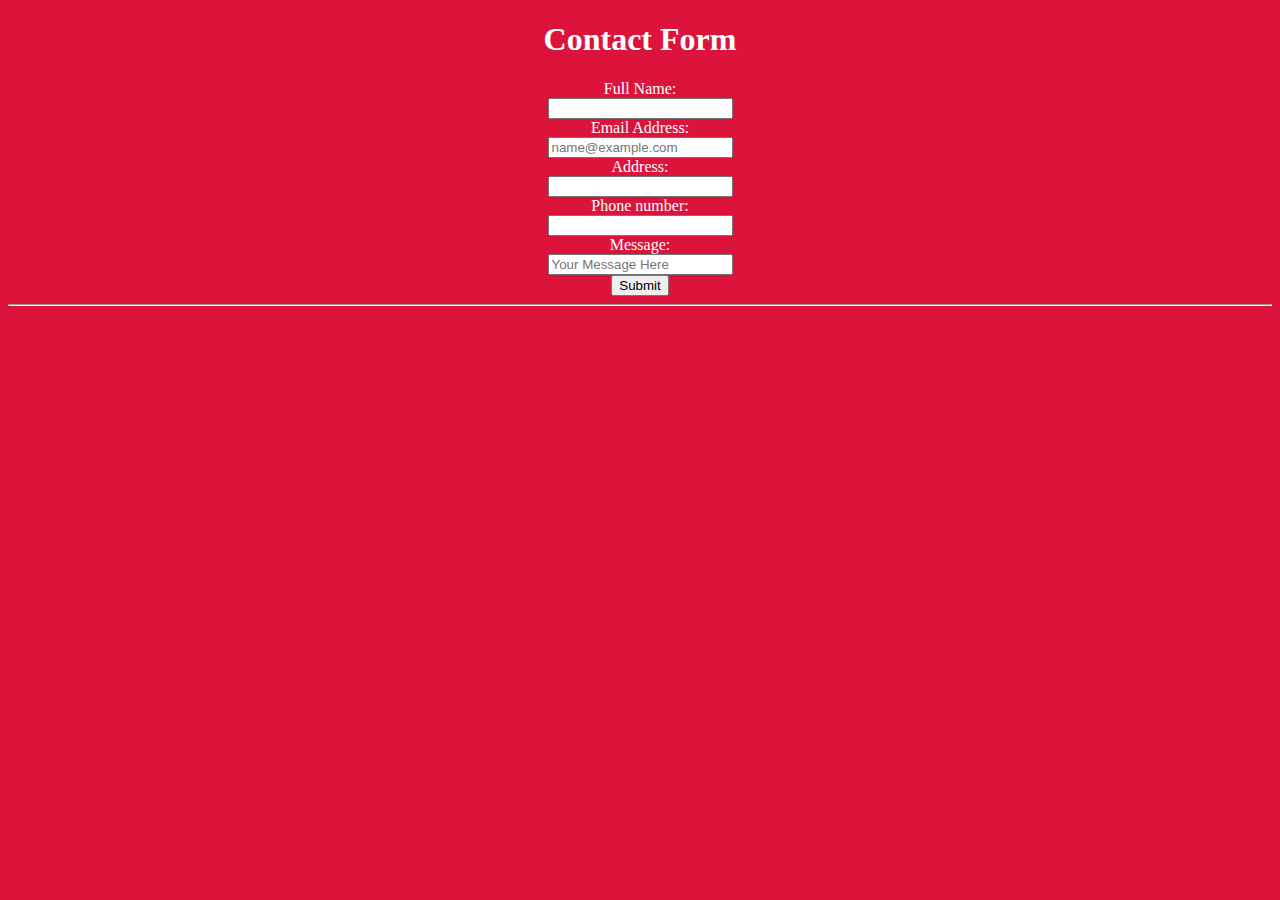
<file: index.html>
<!doctype html>
<html lang="en">
<head>
    <meta charset="UTF-8">
    <meta http-equiv="X-UA-Compatible" content="IE=edge">
    <meta name="viewport" content="width=device-width, initial-scale=1.0">
    <title>FITP</title>
</head>
<body style="text-align: center; background-color: crimson; color: white;">
    <h1>Contact Form</h1>
    <form action="" method="GET">
        <label for="fullname"></label>Full Name: <br>
        <input type="text" id="fullname" name="fullname"> <br>

        <label for="email"></label>Email Address: <br>
        <input type="email" id="email" name="email" placeholder="name@example.com"> <br>

        <label for="address"></label>Address: <br>
        <input type="text" id="address" name="address"> <br>

        <label for="number"></label>Phone number: <br>
        <input type="number" id="number" name="number"> <br>

        <label for="msg"></label>Message: <br>
        <input type="text" id="fullname" name="fullname" placeholder="Your Message Here"> <br>

        <input type="submit" value="Submit">

        <hr>

    </form>
</body>
</html>
</file>
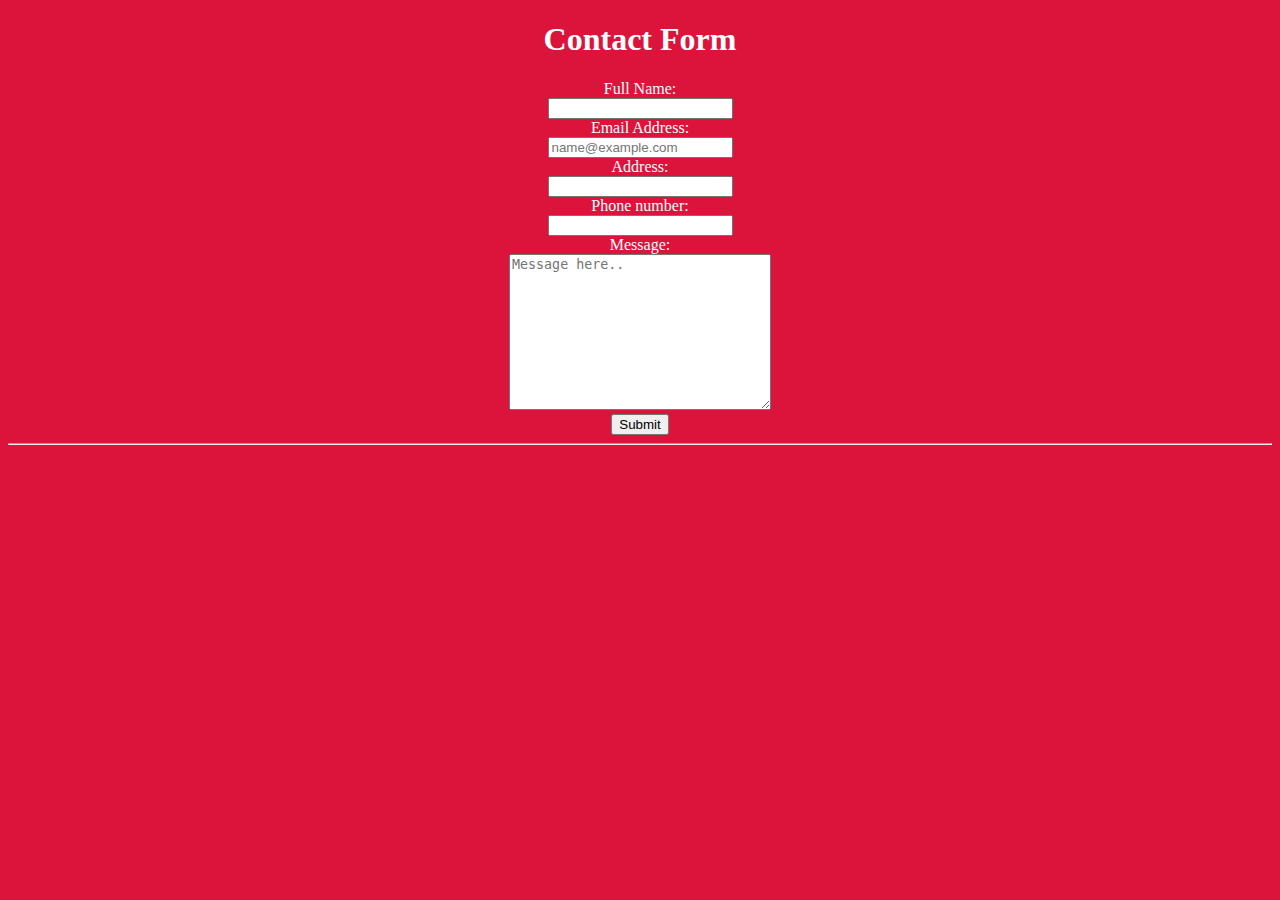
<file: contact_form.html>
<!doctype html>
<html lang="en">
<head>
    <meta charset="UTF-8">
    <meta http-equiv="X-UA-Compatible" content="IE=edge">
    <meta name="viewport" content="width=device-width, initial-scale=1.0">
    <title>Contact Form</title>
</head>
<body style="text-align: center; background-color: crimson; color: white;">
    <h1>Contact Form</h1>
    <form action="" method="GET">
        <label for="fullname"></label>Full Name: <br>
        <input type="text" id="fullname" name="fullname"> <br>

        <label for="email"></label>Email Address: <br>
        <input type="email" id="email" name="email" placeholder="name@example.com"> <br>

        <label for="address"></label>Address: <br>
        <input type="text" id="address" name="address"> <br>

        <label for="number"></label>Phone number: <br>
        <input type="number" id="number" name="number"> <br>

        <label for="msg"></label>Message: <br>
        <textarea name="msg" id="msg" cols="30" rows="10" placeholder="Message here.."></textarea> <br>

        <input type="submit" value="Submit">

        <hr>

    </form>
</body>
</html>
</file>
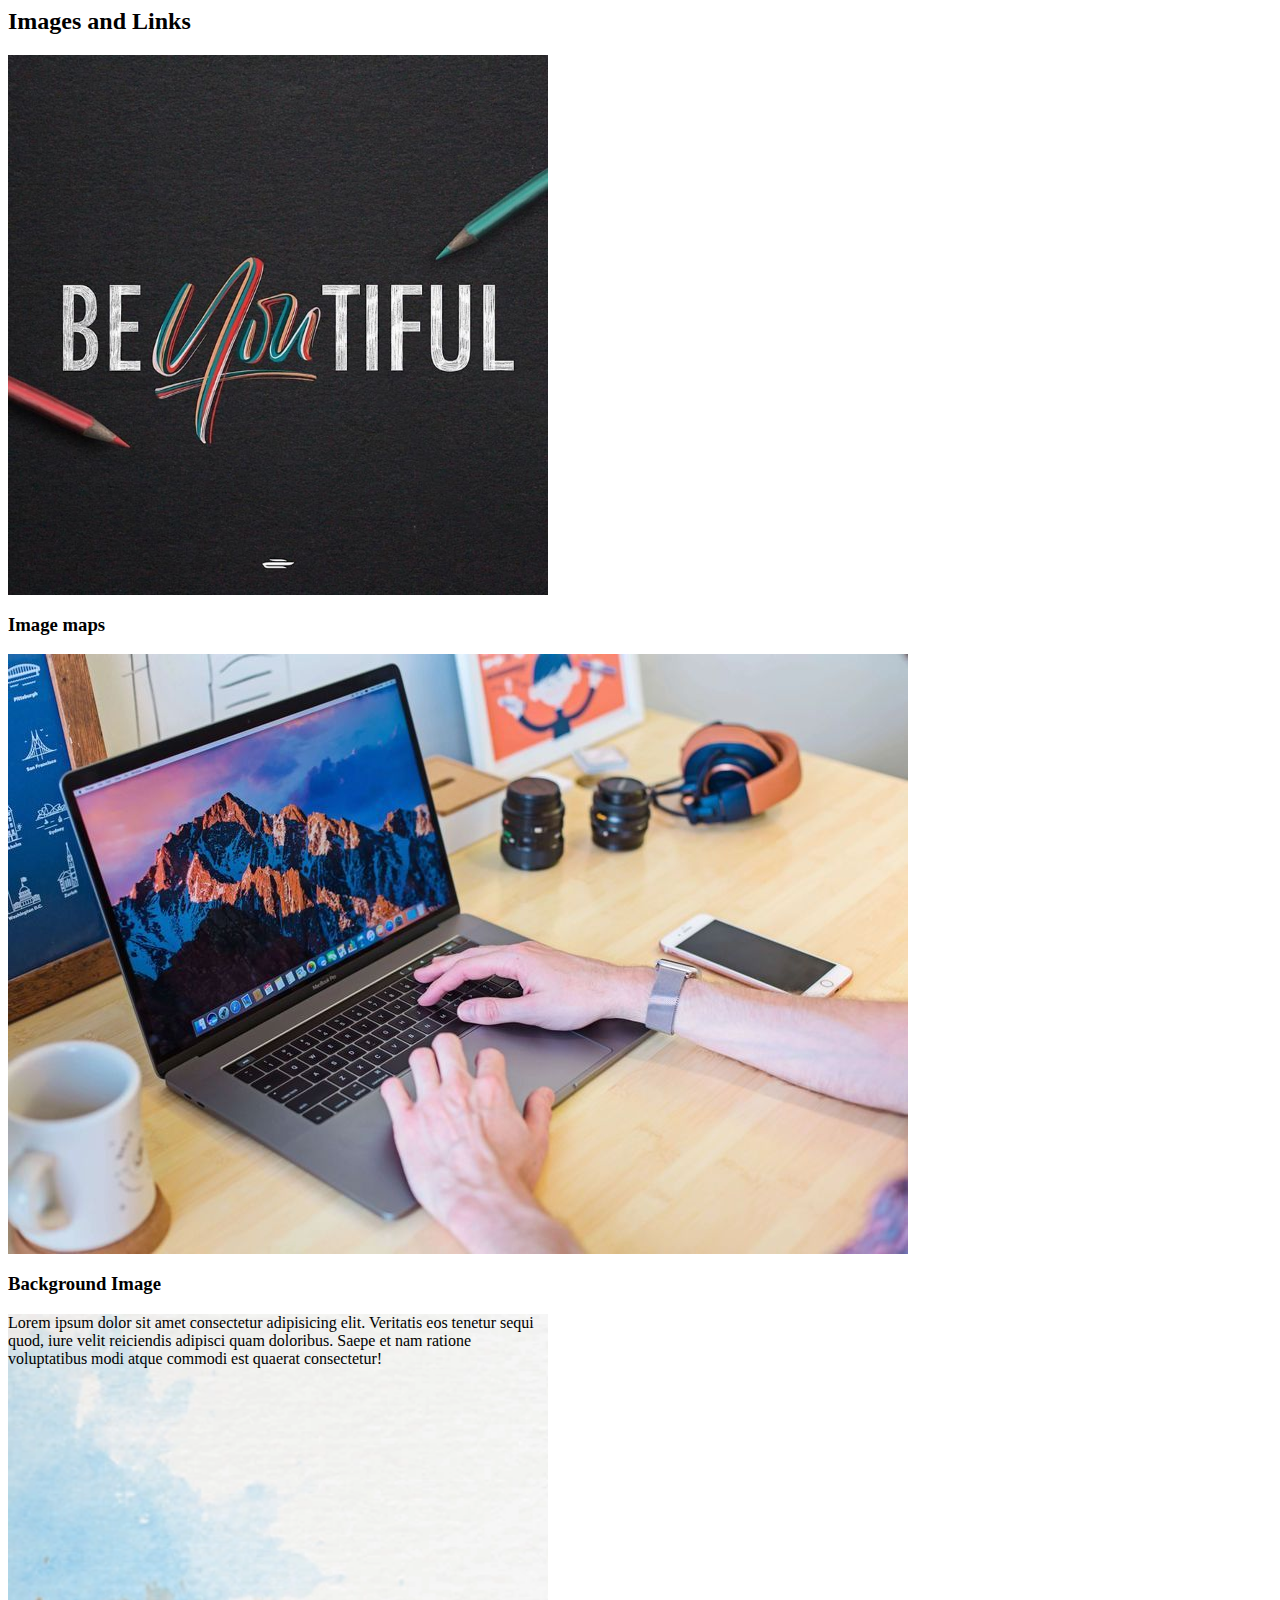
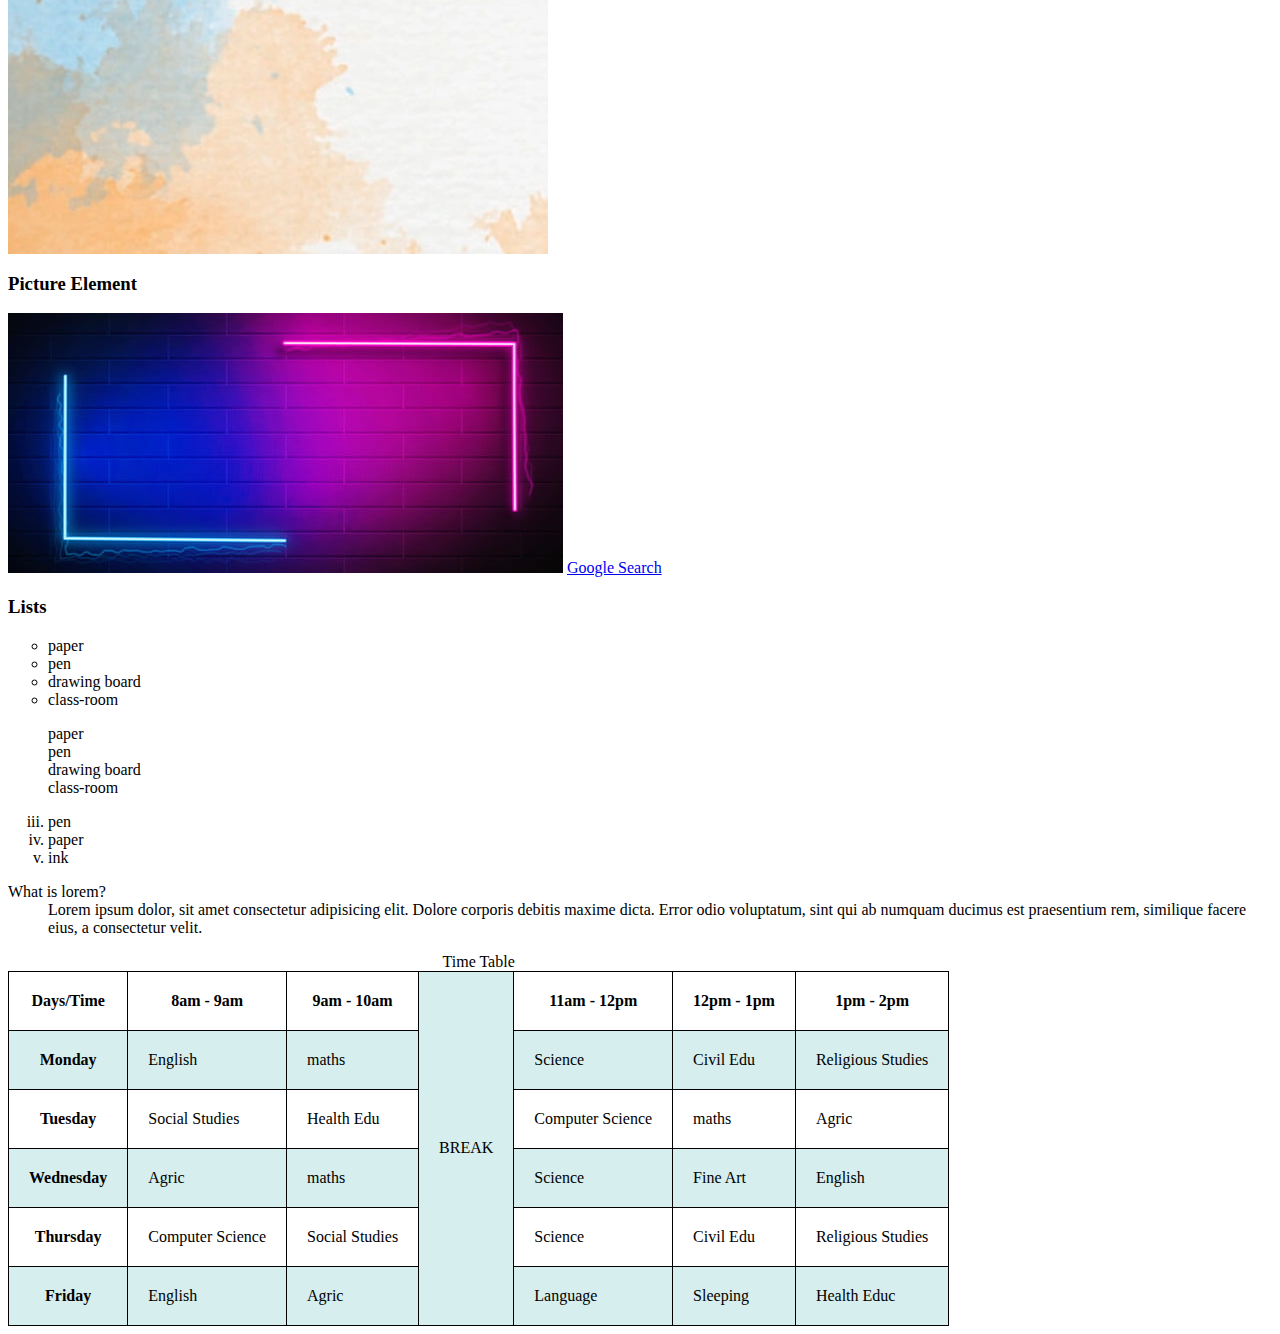
<file: FITP_17.html>
<html lang="en">
<head>
    <meta charset="UTF-8">
    <meta http-equiv="X-UA-Compatible" content="IE=edge">
    <meta name="viewport" content="width=device-width, initial-scale=1.0">
    <style>
        table, th, td{
            border: 1px solid black;
            border-collapse: collapse;
            padding: 20px;
        }
        tr:nth-child(even){
            background-color: #D6EEEE;
        }
    </style>
    <title>HTML5 Tags</title>
</head>
<body>
    <!--FITP-55: Working with Images-->
    <h2>Images and Links</h2>
    
    <img src="img/img_1.jpg" alt="art design" width="540" height="540">
    
    <h3>Image maps</h3>
    <img src="img/img_2.jpg" alt="study" usemap="#study">

    <map name="study">
        <area shape="poly" coords="50,122,105,287,158,426,277,502,385,564,561,441,675,352,540,290,450,250,424,153,386,11" href="img/laptop.jpg" alt="laptop" target="_blank">
        <area shape="circle" coords="720,113,50" href="img/beats.jpg" alt="head-phones" target="_blank">
        <area shape="rect" coords="5,405,151,579" href="img/coffee.jpg" alt="coffee-cup" target="_blank">
        <area shape="rect" coords="654,291,843,317" href="img/phone.jpeg" alt="phone" target="_blank">
    </map>

    <h3>Background Image</h3>
    <div style="background-image: url('img/bg_1.jpg'); background-size: cover; width: 540px; height: 540px;"> 
        Lorem ipsum dolor sit amet consectetur adipisicing elit. Veritatis eos tenetur sequi quod, iure velit reiciendis adipisci quam doloribus. Saepe et nam ratione voluptatibus modi atque commodi est quaerat consectetur!
    </div>

    <h3>Picture Element</h3>
    <picture>
        <source media="(min-width: 640px)" srcset="img/img_3.jpg">
        <img src="img/img_4.jpg" alt="colored">
    </picture>
    
    <a href="https://www.google.com" target="_blank">Google Search</a>

    <!--FITP-56: Lists-->
    <h3>Lists</h3>
    <ul style="list-style-type: circle;">
        <li>paper</li>
        <li>pen</li>
        <li>drawing board</li>
        <li>class-room</li>
    </ul>

    <ul style="list-style-type: none;">
        <li>paper</li>
        <li>pen</li>
        <li>drawing board</li>
        <li>class-room</li>
    </ul>

    <ol type="i" start="3">
        <li>pen</li>
        <li>paper</li>
        <li>ink</li>
    </ol>

    <dl>
        <dt>What is lorem?</dt>
        <dd>Lorem ipsum dolor, sit amet consectetur adipisicing elit. Dolore corporis debitis maxime dicta. Error odio voluptatum, sint qui ab numquam ducimus est praesentium rem, similique facere eius, a consectetur velit.</dd>
    </dl>

    <!--Tables-->
    <table>
        <colgroup>
            <col span="3">
            <col span="1" style="background-color: #D6EEEE;"> 
        </colgroup>
        <caption>Time Table</caption>
        <tr>
            <th>Days/Time</th>
            <th>8am - 9am</th>
            <th>9am - 10am</th>
            <td rowspan="6">BREAK</td>
            <th>11am - 12pm</th>
            <th>12pm - 1pm</th>
            <th>1pm - 2pm</th>
        </tr>

        
        <tr>
            <th>Monday</th>
            <td>English</td>
            <td>maths</td>
            
            <td>Science</td>
            <td>Civil Edu</td>
            <td>Religious Studies</td>
        </tr>

        <tr>
            <th>Tuesday</th>
            <td>Social Studies</td>
            <td>Health Edu</td>
            
            <td>Computer Science</td>
            <td>maths</td>
            <td>Agric</td>
        </tr>

        <tr>
            <th>Wednesday</th>
            <td>Agric</td>
            <td>maths</td>
            
            <td>Science</td>
            <td>Fine Art</td>
            <td>English</td>
        </tr>

        <tr>
            <th>Thursday</th>
            <td>Computer Science</td>
            <td>Social Studies </td>
            
            <td>Science</td>
            <td>Civil Edu</td>
            <td>Religious Studies</td>
        </tr>

        <tr>
            <th>Friday</th>
            <td>English</td>
            <td>Agric</td>
            
            <td>Language</td>
            <td>Sleeping</td>
            <td>Health Educ</td>
        </tr>

    </table>

</body>
</html>
</file>
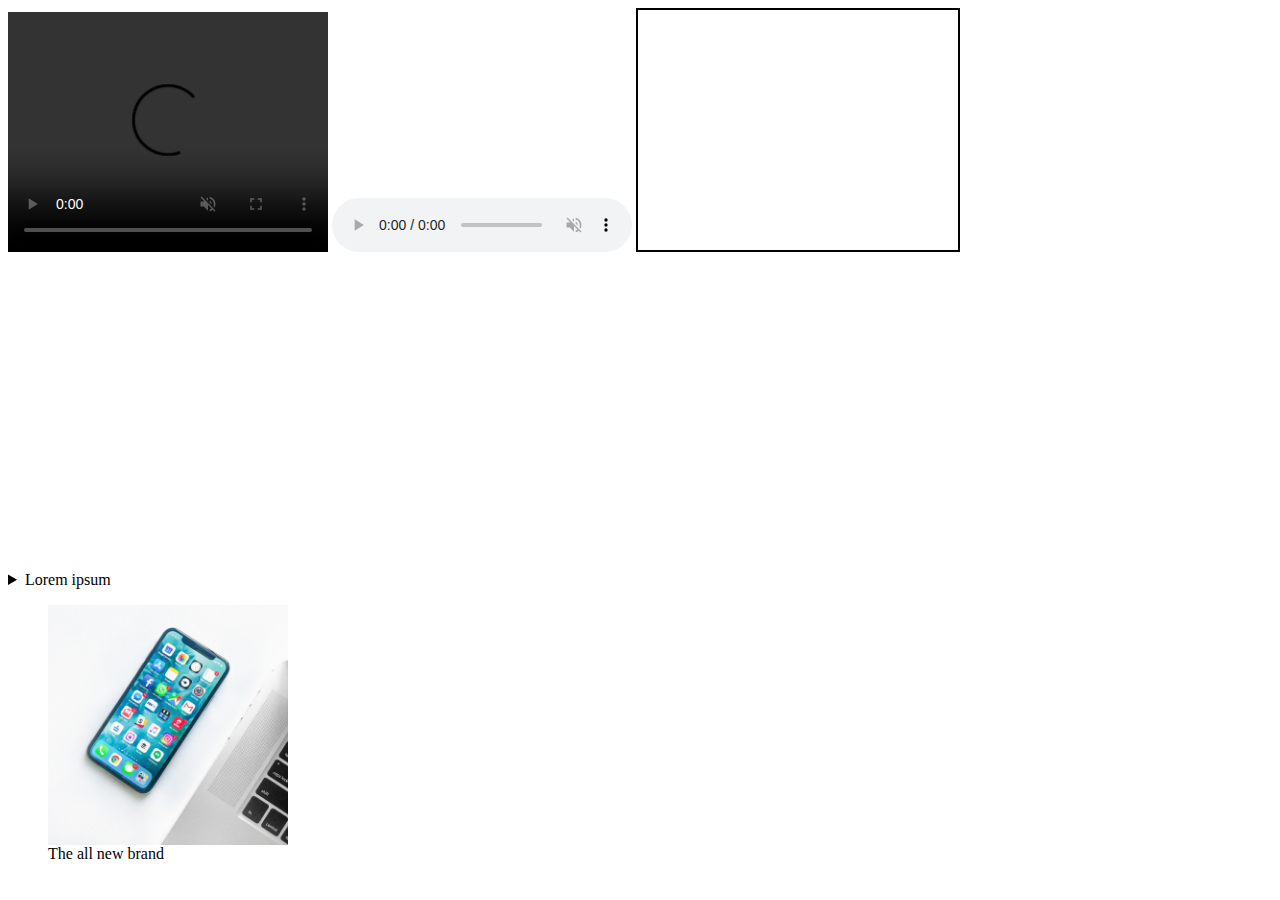
<file: FITP_19.html>
<html lang="en">
<head>
    <meta charset="UTF-8">
    <meta http-equiv="X-UA-Compatible" content="IE=edge">
    <meta name="viewport" content="width=device-width, initial-scale=1.0">
    <title>HTML Media</title>
</head>
<body>

    <!--FITP-61: Media Tags-->
    <video width="320" height="240" controls muted>
        <source src="" type="video/mp4"> 
    </video>

    <audio controls muted>
        <source src="" type="audio/mpeg"> 
    </audio>

    <!--FITP-62: iFrames-->
    <iframe src="https://www.youtube.com" width="320" height="240" style="border: 2px solid black;" title="The frame"></iframe>
    <iframe width="560" height="315" src="https://www.youtube.com/embed/T-UhbAcZd3I" title="YouTube video player" frameborder="0" allow="accelerometer; 
           autoplay; clipboard-write; encrypted-media; gyroscope; picture-in-picture" allowfullscreen></iframe>

    <!--FITP-63: iFrames-->
    <details>
        <summary>Lorem ipsum</summary>
        <strong> Lorem ipsum dolor sit amet consectetur adipisicing elit. Asperiores expedita 
            atque voluptate in ipsa rerum minima omnis cum aut ad dolor commodi consequuntur eveniet, 
            adipisci, earum, vero iste itaque. Sit.</strong>
    </details>

      <!--FITP-64: Figure Tag-->
      <figure>
        <img src="img/phone.jpeg" width="240" height="240" alt="phone">
        <figcaption>The all new brand</figcaption>
    </figure>

</body>
</html>
</file>
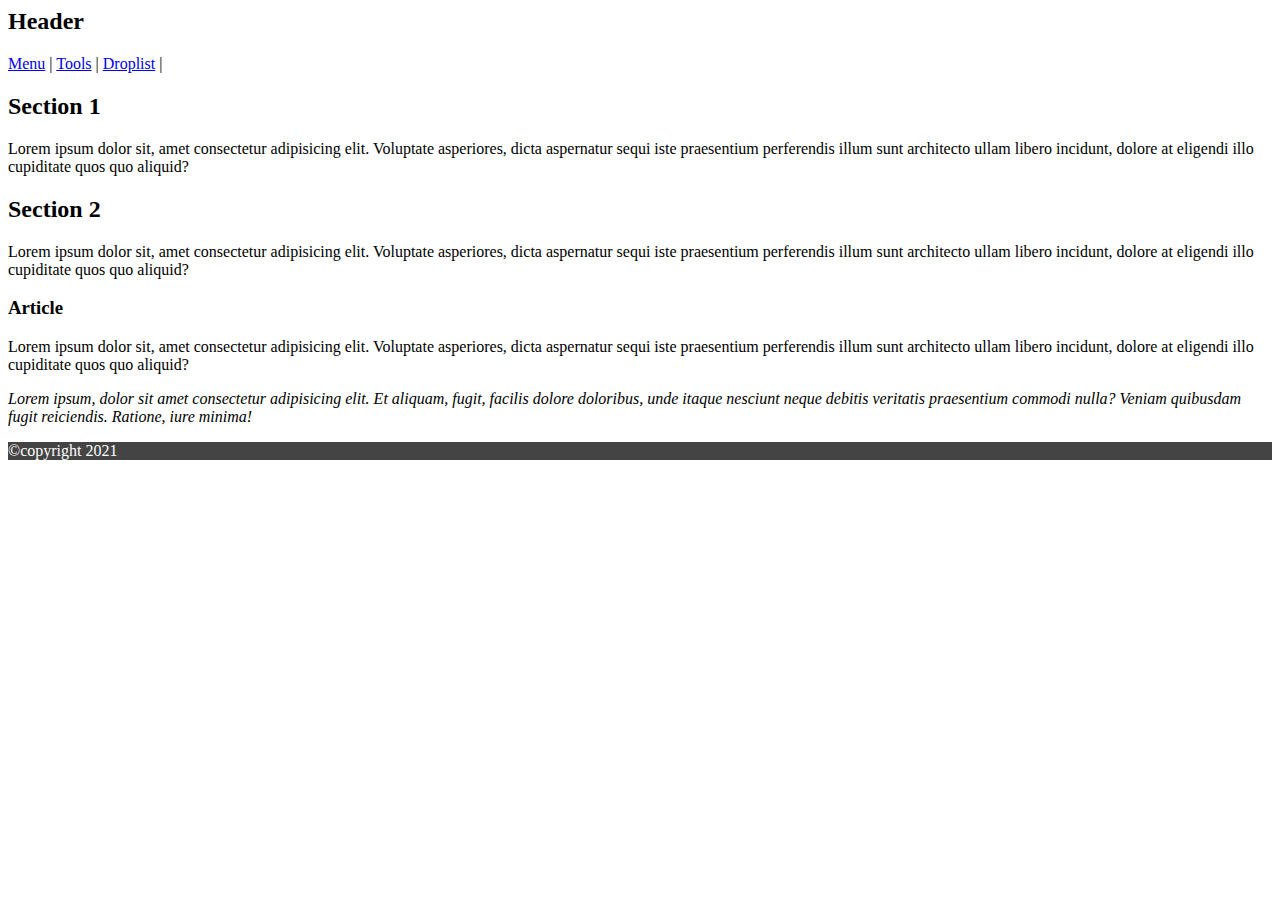
<file: FITP_20.html>
<html lang="en">
<head>
    <meta charset="UTF-8">
    <meta http-equiv="X-UA-Compatible" content="IE=edge">
    <meta name="viewport" content="width=device-width, initial-scale=1.0">
    <title>HTML Website Structure</title>
</head>
<body>
    <header>
        <h2>Header</h2>
    </header>

    <nav>
        <a href="#">Menu</a> |
        <a href="#">Tools</a> |
        <a href="#">Droplist</a> |
    </nav>

    <section>
        <h2>Section 1 </h2>
        <p>Lorem ipsum dolor sit, amet consectetur adipisicing elit. Voluptate asperiores, 
            dicta aspernatur sequi iste praesentium perferendis illum sunt 
            architecto ullam libero incidunt, dolore at eligendi illo cupiditate quos quo aliquid?</p>
    </section>

    <section>
        <h2>Section 2 </h2>
        <p>Lorem ipsum dolor sit, amet consectetur adipisicing elit. Voluptate asperiores, 
            dicta aspernatur sequi iste praesentium perferendis illum sunt 
            architecto ullam libero incidunt, dolore at eligendi illo cupiditate quos quo aliquid?</p>
    </section>

    <article>
        <h3>Article</h3>
        <p>Lorem ipsum dolor sit, amet consectetur adipisicing elit. Voluptate asperiores, 
            dicta aspernatur sequi iste praesentium perferendis illum sunt 
            architecto ullam libero incidunt, dolore at eligendi illo cupiditate quos quo aliquid?</p>
    </article>

    <aside>
        <em>Lorem ipsum, dolor sit amet consectetur adipisicing elit. Et aliquam, fugit, facilis dolore doloribus, 
            unde itaque nesciunt neque debitis veritatis praesentium commodi nulla? 
            Veniam quibusdam fugit reiciendis. Ratione, iure minima!</em>
    </aside>

    <footer style="background-color: #444444; color: white;">
        <p>&copy;copyright 2021</p>
    </footer>
</body>
</html>
</file>
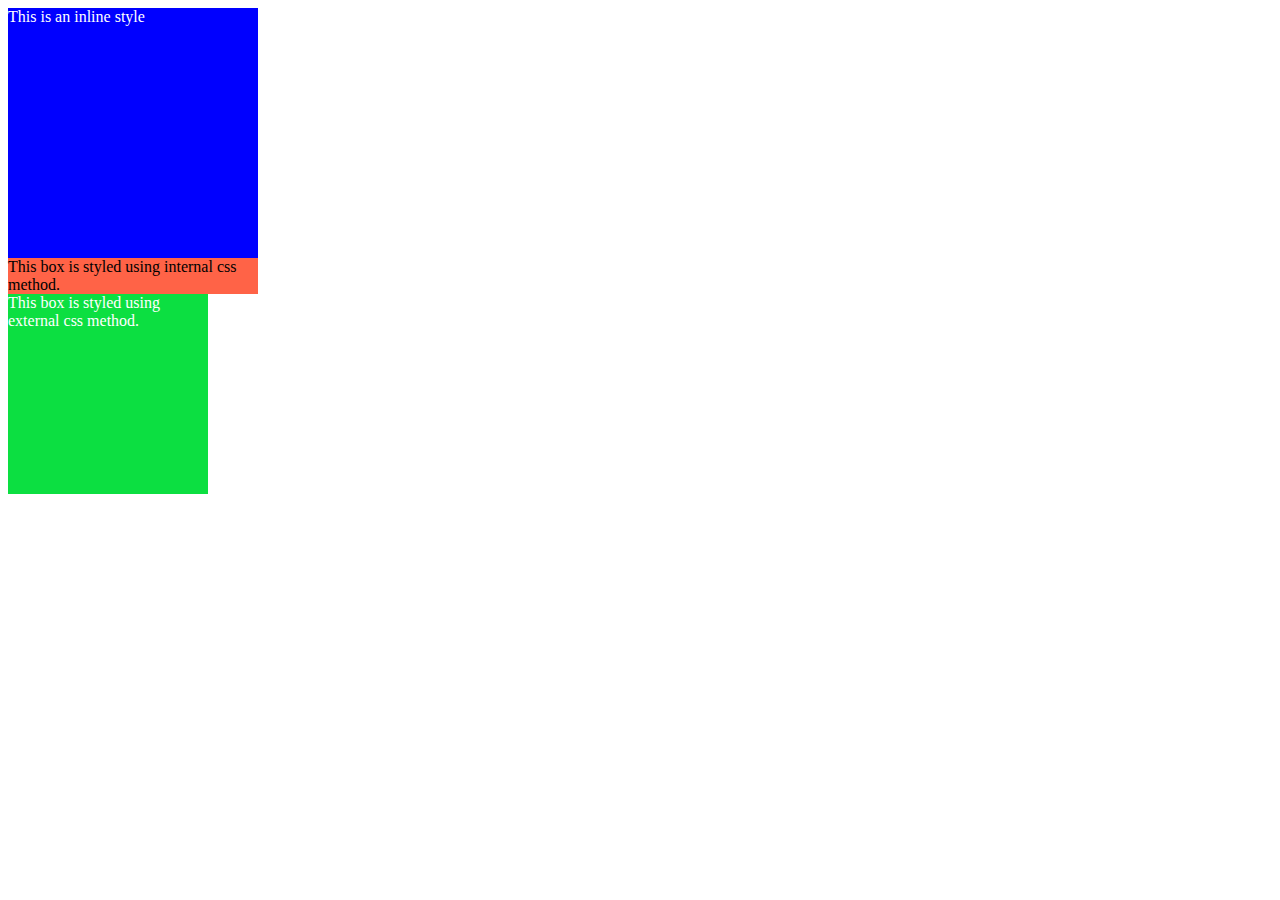
<file: FITP_21.html>
<!DOCTYPE html>
<html lang="en">
<head>
    <style>
        .internal{
            width: 250px;
            background-color: tomato;
        }
    </style>
    <link rel="stylesheet" href="style_21.css">
    <meta charset="UTF-8">
    <meta http-equiv="X-UA-Compatible" content="IE=edge">
    <meta name="viewport" content="width=device-width, initial-scale=1.0">
    <title>Adding CSS</title>
</head>
<body>
    <!--Inline Css -->
    <div style="width: 250px; height: 250px; background-color: blue; color: white;">
        This is an inline style
    </div>
    <!-- internal css  -->
    <div class="internal">
        This box is styled using internal css method.
    </div>
    <!-- external css -->
    <div class="external">
        This box is styled using external css method.
    </div>
</body>
</html>
</file>
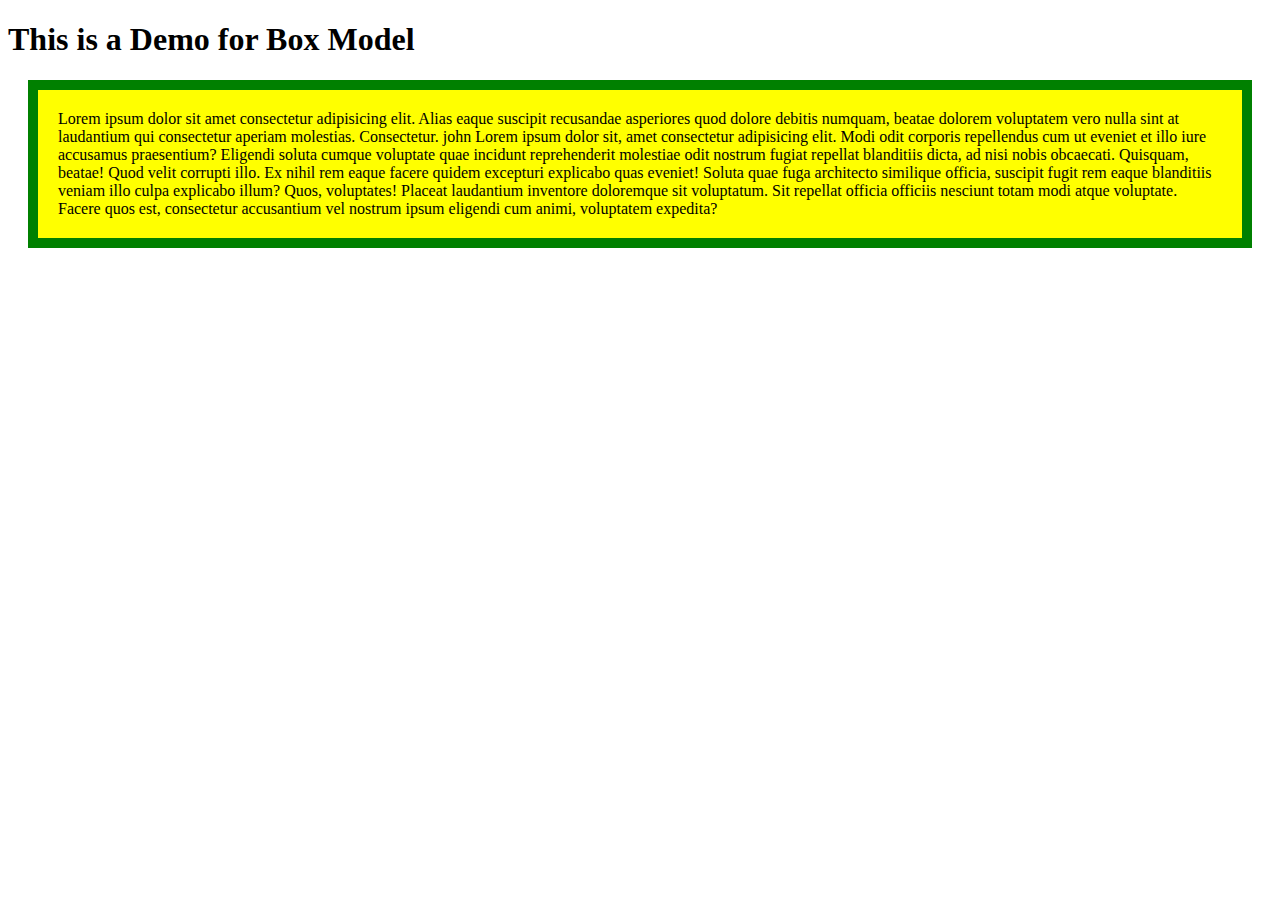
<file: FITP_22.html>
<!DOCTYPE html>
<html lang="en">
<head>
    <style>
        div{
            background-color: yellow;
            border: 10px solid green;
            padding: 20px;
            margin: 20px;
        }
    </style>
    <meta charset="UTF-8">
    <meta http-equiv="X-UA-Compatible" content="IE=edge">
    <meta name="viewport" content="width=device-width, initial-scale=1.0">
    <title>Box Model</title>
</head>
<body>
    <h1>This is a Demo for Box Model</h1>
    <div>
        Lorem ipsum dolor sit amet consectetur adipisicing elit. 
        Alias eaque suscipit recusandae asperiores quod dolore debitis numquam, 
        beatae dolorem voluptatem vero nulla sint at laudantium qui consectetur aperiam molestias. Consectetur.
        john Lorem ipsum dolor sit, amet consectetur adipisicing elit. Modi odit corporis repellendus 
        cum ut eveniet et illo iure accusamus praesentium? Eligendi soluta cumque voluptate quae incidunt 
        reprehenderit molestiae odit nostrum fugiat repellat blanditiis dicta, ad nisi nobis obcaecati. 
        Quisquam, beatae! Quod velit corrupti illo. 
        Ex nihil rem eaque facere quidem excepturi explicabo quas eveniet! Soluta quae fuga architecto similique officia, suscipit fugit rem eaque blanditiis veniam illo culpa explicabo illum? Quos, voluptates! Placeat laudantium inventore doloremque sit voluptatum. 
        Sit repellat officia officiis nesciunt totam modi atque voluptate.
        Facere quos est, consectetur accusantium vel nostrum ipsum eligendi cum animi, voluptatem expedita?
    </div>
</body>
</html>
</file>
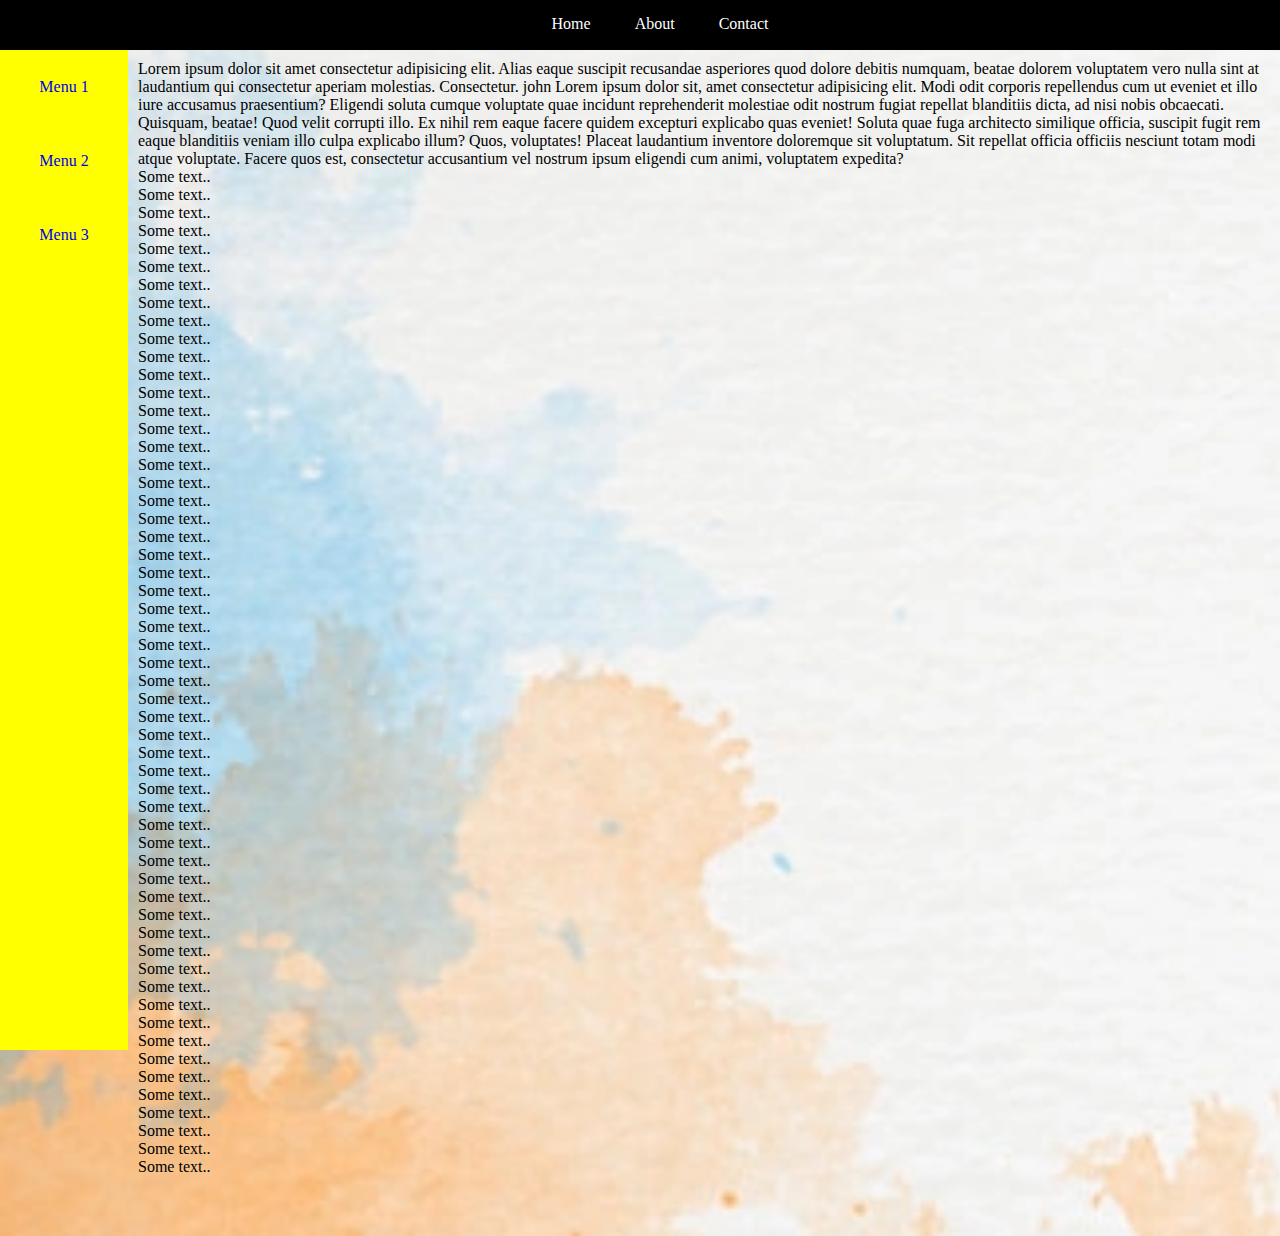
<file: FITP_23.html>
<!DOCTYPE html>
<html lang="en">
<head>
    <style>
        *{  
            box-sizing: border-box;
            margin: 0;
        }
        body{
            
            background-image: url(img/bg_1.jpg);
            background-repeat: no-repeat;
            background-size: cover;
        }

        div.header{
            width: 100%;
            position: fixed;
            top: 0;
            background-color: black;
            z-index: 1;
        }

        ul.nav-items{
            padding-top: 15px;
            height: 50px;
            text-align: center;
            list-style-type: none;
            
        }

        .nav-items li{
            padding: 20px;
            color: white;
            display: inline;
            width: 25%;
            

        }
        .side-bar ul{
            margin: 0;
            padding: 0;
            position: fixed;
            top: 50px;
            z-index: 2;
            bottom: 0;
            width: 10%;
            height: 1000px;
            background-color: yellow;
            list-style-type: none;
        }
        
        .side-bar ul li a{
            text-align: center;
            padding: 28px 16px;
            display: block;
            text-decoration: none;
        }
        .side-bar ul li a:hover{
            color: white;
            background-color: yellowgreen;
        }
        .section{
            margin-left: 10%;
            padding: 60px 10px;
        }
    </style>
    <meta charset="UTF-8">
    <meta http-equiv="X-UA-Compatible" content="IE=edge">
    <meta name="viewport" content="width=device-width, initial-scale=1.0">
    <title>Website header and sidebar</title>
</head>
<body>
    <header>
        <div class="header">
            <ul class="nav-items">
                <li>Home</li>
                <li>About</li>
                <li>Contact</li>
            </ul>
        </div>
    </header>
    <div class="side-bar">
        <ul>
            <li><a href="#">Menu 1</a></li>
            <li><a href="#">Menu 2</a></li>
            <li><a href="#">Menu 3</a></li>
        </ul>
    </div>

    <div class="section">
        Lorem ipsum dolor sit amet consectetur adipisicing elit. 
        Alias eaque suscipit recusandae asperiores quod dolore debitis numquam, 
        beatae dolorem voluptatem vero nulla sint at laudantium qui consectetur aperiam molestias. Consectetur.
        john Lorem ipsum dolor sit, amet consectetur adipisicing elit. Modi odit corporis repellendus 
        cum ut eveniet et illo iure accusamus praesentium? Eligendi soluta cumque voluptate quae incidunt 
        reprehenderit molestiae odit nostrum fugiat repellat blanditiis dicta, ad nisi nobis obcaecati. 
        Quisquam, beatae! Quod velit corrupti illo. 
        Ex nihil rem eaque facere quidem excepturi explicabo quas eveniet! Soluta quae fuga architecto similique officia, suscipit fugit rem eaque blanditiis veniam illo culpa explicabo illum? Quos, voluptates! Placeat laudantium inventore doloremque sit voluptatum. 
        Sit repellat officia officiis nesciunt totam modi atque voluptate.
        Facere quos est, consectetur accusantium vel nostrum ipsum eligendi cum animi, voluptatem expedita?
        <p>Some text..</p>
        <p>Some text..</p>
        <p>Some text..</p>
        <p>Some text..</p>
        <p>Some text..</p>
        <p>Some text..</p>
        <p>Some text..</p>
        <p>Some text..</p>
        <p>Some text..</p>
        <p>Some text..</p>
        <p>Some text..</p>
        <p>Some text..</p>
        <p>Some text..</p>
        <p>Some text..</p>
        <p>Some text..</p>
        <p>Some text..</p>
        <p>Some text..</p>
        <p>Some text..</p>
        <p>Some text..</p>
        <p>Some text..</p>
        <p>Some text..</p>
        <p>Some text..</p>
        <p>Some text..</p>
        <p>Some text..</p>
        <p>Some text..</p>
        <p>Some text..</p>
        <p>Some text..</p>
        <p>Some text..</p>
        <p>Some text..</p>
        <p>Some text..</p>
        <p>Some text..</p>
        <p>Some text..</p>
        <p>Some text..</p>
        <p>Some text..</p>
        <p>Some text..</p>
        <p>Some text..</p>
        <p>Some text..</p>
        <p>Some text..</p>
        <p>Some text..</p>
        <p>Some text..</p>
        <p>Some text..</p>
        <p>Some text..</p>
        <p>Some text..</p>
        <p>Some text..</p>
        <p>Some text..</p>
        <p>Some text..</p>
        <p>Some text..</p>
        <p>Some text..</p>
        <p>Some text..</p>
        <p>Some text..</p>
        <p>Some text..</p>
        <p>Some text..</p>
        <p>Some text..</p>
        <p>Some text..</p>
        <p>Some text..</p>
        <p>Some text..</p>
    </div>
  
</body>
</html>
</file>
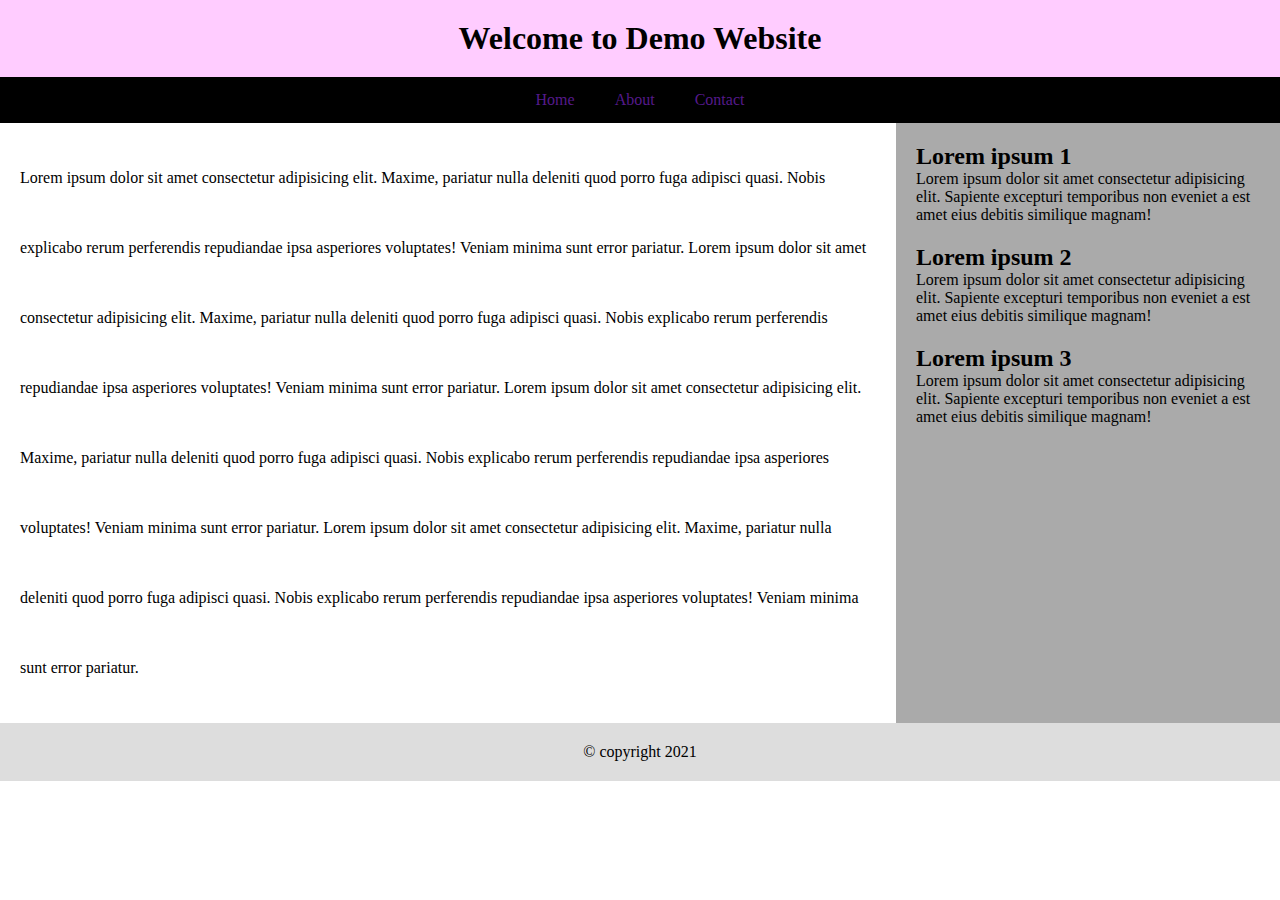
<file: FITP_24.html>
<!DOCTYPE html>
<html lang="en">
<head>
    <style>
        *{  
            box-sizing: border-box;
            margin: 0;
            
        }
       
        header{
            background-color: #fcf;
            color: black;
            padding: 20px;
            text-align: center;
        }
        
        .navbar{
            justify-content: center;
            align-items: center;
            display: flex;
            background-color: black;
        }

        .navbar a{
            text-decoration: none;
            padding: 14px 20px;
            text-align: center;

        } 
        
        .navbar a:hover{
            background-color: white;
            color: black;
        }
        .dropdown{
            
        }
        .row{
            display: flex;
            flex-wrap: wrap;
        }

        main{
            flex: 70%;
            padding: 20px;
            line-height: 70px;
        }

        aside{
            background-color: #aaa;
            padding: 20px;
            flex: 30%;
        }

        footer{
            padding: 20px;
            text-align: center;
            background: #ddd;
        }

       
    </style>
    <meta charset="UTF-8">
    <meta http-equiv="X-UA-Compatible" content="IE=edge">
    <meta name="viewport" content="width=device-width, initial-scale=1.0">
    <title>Demo Website</title>
   
</head>
<body>
    <header>
        <h1>Welcome to Demo Website</h1>
    </header>

    <nav>
        <div class="navbar">
            <a href="">Home</a>
            <a href="">About</a>
            <a href="">Contact</a>
        </div>
    </nav>  
    <div class="row">
        <main>
            <div class="section">
                Lorem ipsum dolor sit amet consectetur adipisicing elit. Maxime, 
                pariatur nulla deleniti quod porro fuga adipisci quasi. Nobis explicabo 
                rerum perferendis repudiandae ipsa asperiores voluptates! Veniam minima sunt error pariatur.
                Lorem ipsum dolor sit amet consectetur adipisicing elit. Maxime, 
                pariatur nulla deleniti quod porro fuga adipisci quasi. Nobis explicabo 
                rerum perferendis repudiandae ipsa asperiores voluptates! Veniam minima sunt error pariatur.
                Lorem ipsum dolor sit amet consectetur adipisicing elit. Maxime, 
                pariatur nulla deleniti quod porro fuga adipisci quasi. Nobis explicabo 
                rerum perferendis repudiandae ipsa asperiores voluptates! Veniam minima sunt error pariatur.
                Lorem ipsum dolor sit amet consectetur adipisicing elit. Maxime, 
                pariatur nulla deleniti quod porro fuga adipisci quasi. Nobis explicabo 
                rerum perferendis repudiandae ipsa asperiores voluptates! Veniam minima sunt error pariatur.
            </div>
        </main>
        
        <aside>
            <div class="side-bar">
                <h2>Lorem ipsum 1</h2>
                <p style="padding-bottom: 20px;">Lorem ipsum dolor sit amet consectetur adipisicing elit. 
                Sapiente excepturi temporibus non eveniet a est amet eius debitis similique magnam!</p>
                <h2>Lorem ipsum 2</h2>
                <p style="padding-bottom: 20px;">Lorem ipsum dolor sit amet consectetur adipisicing elit. 
                Sapiente excepturi temporibus non eveniet a est amet eius debitis similique magnam!</p>
                <h2>Lorem ipsum 3</h2>
                <p style="padding-bottom: 20px;">Lorem ipsum dolor sit amet consectetur adipisicing elit. 
                Sapiente excepturi temporibus non eveniet a est amet eius debitis similique magnam!</p>
            </div>
        </aside>
    </div>

    <footer>
        <p>&copy; copyright 2021</p>
    </footer>
 
</body>
</html>
</file>
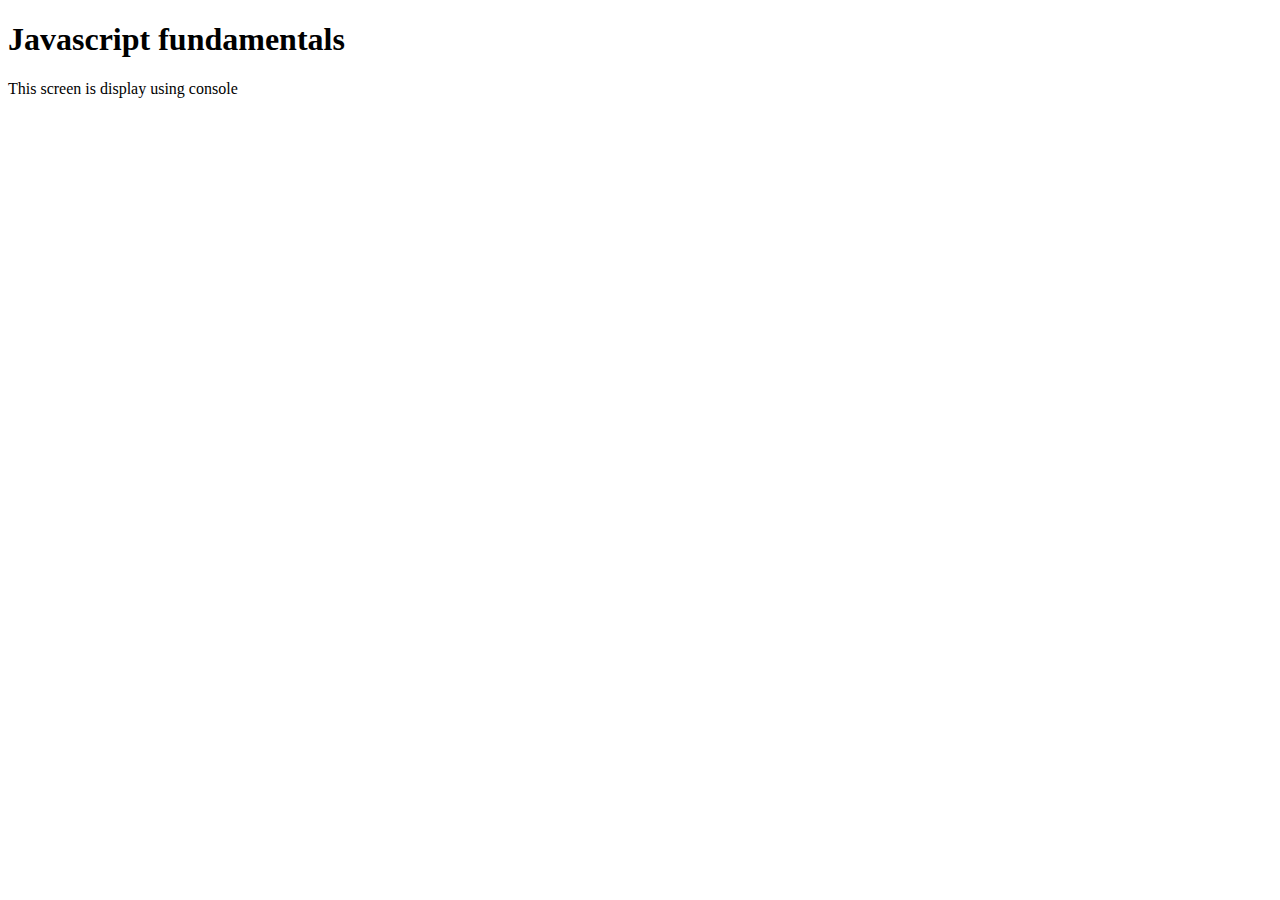
<file: FITP_25.html>
<!DOCTYPE html>
<html lang="en">
<head>
    <meta charset="UTF-8">
    <meta http-equiv="X-UA-Compatible" content="IE=edge">
    <meta name="viewport" content="width=device-width, initial-scale=1.0">
    <title>javascript 1</title>
</head>
<body>
    <h1>Javascript fundamentals</h1>
    <p id="demo">
        This screen is display using console
    </p>
    <script src="main.js"></script>
</body>
</html>
</file>
<file: style_21.css>
.external{
    width: 200px;
    height: 200px;
    background-color: rgb(12, 223, 65);
    color: white;
}
</file>
